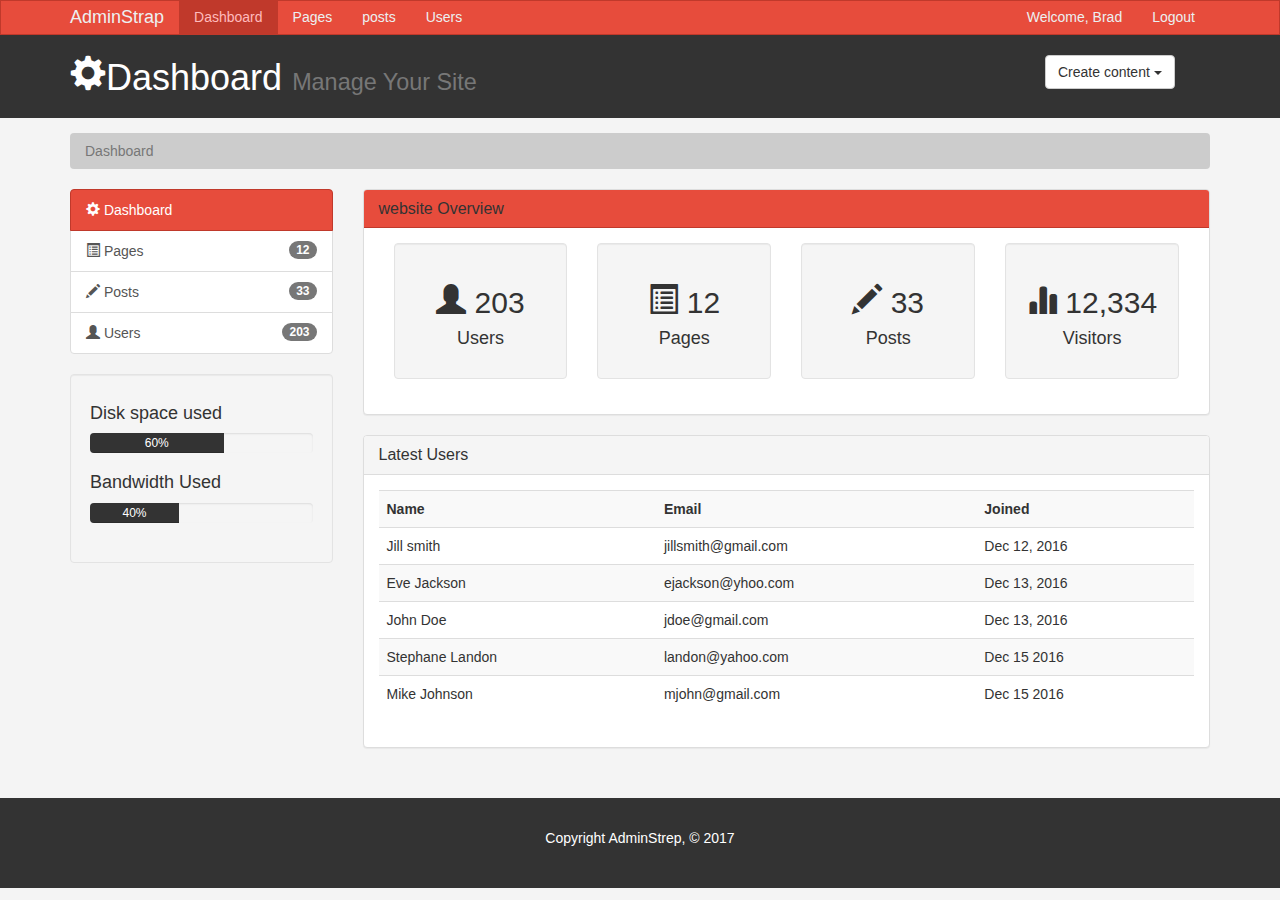
<file: index.html>
<!DOCTYPE html>
<html lang="en">
  <head>
    <meta charset="utf-8">
    <meta http-equiv="X-UA-Compatible" content="IE=edge">
    <meta name="viewport" content="width=device-width, initial-scale=1">
    
    
    <title>Admin Area | Dashboard</title>

    <!-- Bootstrap core CSS -->
    <link href="css/bootstrap.min.css" rel="stylesheet">
    <link href="css/style.css" rel="stylesheet">
    <script src="http://cdn.ckeditor.com/4.6.1/standard/ckeditor.js"></script>


    
  </head>
<body>

    <nav class="navbar navbar-default">
      <div class="container">
        <div class="navbar-header">
          <button type="button" class="navbar-toggle collapsed" data-toggle="collapse" data-target="#navbar"
            aria-expanded="false" aria-controls="navbar">
            <span class="sr-only">Toggle navigation</span>
            <span class="icon-bar"></span>
            <span class="icon-bar"></span>
            <span class="icon-bar"></span>
          </button>
          <a class="navbar-brand" href="#">AdminStrap</a>
        </div>
        <div id="navbar" class="collapse navbar-collapse">
          <ul class="nav navbar-nav">
            <li class="active"><a href="index.html">Dashboard</a></li>
            <li><a href="pages.html">Pages</a></li>
            <li><a href="posts.html">posts</a></li>
            <li><a href="users.html">Users</a></li>
          </ul>

         <ul class="nav navbar-nav navbar-right">
            <li><a href="#">Welcome, Brad</a></li>
            <li><a href="login.html">Logout</a></li>

            
          </ul>

        </div><!--/.nav-collapse -->
      </div>
    </nav>
    <header id="header">
      <div class="container">
        <div class="row">
          <div class="col-md-10">

            <h1><span class="glyphicon glyphicon-cog" aria-hidden="true"></span>Dashboard <small>Manage Your Site</small></h1>
          </div>
          <div class="col-md-2">
            <div class="dropdown create">
              <button class="btn btn-default dropdown-toggle" type="button" id="dropdownMenu1" data-toggle="dropdown" aria-haspopup="true" aria-expanded="true">
    Create content
    <span class="caret"></span>
  </button>
  <ul class="dropdown-menu" aria-labelledby="dropdownMenu1">
    <li><a type="button" data-toggle="modal" data -target="#addPage">Add Page</a></li>
    <li><a href="#">Add Post</a></li>
    <li><a href="#">Add User</a></li>
  </ul>
            </div>
  
          </div>
        </div>
      </div>
      
    </header>

    <section id="breadcrumb">
      <div class="container">
        <ol class="breadcrumb">
          <li class="active">Dashboard</li>
        </ol>
      </div>
       </section>

       <section id="main">
        <div class="container">
          <div class="row">
            <div class="col-md-3">
              <div class="list-group">
  <a href="index.html" class="list-group-item active main-color-bg">
    <span class="glyphicon glyphicon-cog" aria-hidden="true"></span> Dashboard
  
  </a>
<a href="Pages.html" class="list-group-item"><span class="glyphicon glyphicon-list-alt" aria-hidden="true"></span> Pages <span class="badge">12</span></a>
  <a href="posts.html" class="list-group-item"><span class="glyphicon glyphicon-pencil" aria-hidden="true"></span> Posts<span class="badge">33</span></a>
  <a href="users.html" class="list-group-item"><span class="glyphicon glyphicon-user" aria-hidden="true"></span> Users<span class="badge">203</span></a>
  
</div>

<div class="well">
  <h4>Disk space used</h4>
  <div class="progress">
  <div class="progress-bar" role="progressbar" aria-valuenow="60" aria-valuemin="0" aria-valuemax="100" style="width: 60%;">
    60%
       </div>
       </div>
       <h4>Bandwidth Used</h4>
       <div class="progress">
  <div class="progress-bar" role="progressbar" aria-valuenow="60" aria-valuemin="0" aria-valuemax="100" style="width: 40%;">
    40%
       </div>
       </div>

         </div>

          </div>
          <div class="col-md-9">
            <!--website Overview-->
            <div class="panel panel-default">
  <div class="panel-heading main-color-bg">
    <h3 class="panel-title">website Overview</h3>
  </div>
  <div class="panel-body">
    <div class="col-md-3">

      <div class="well dash-box">
        <h2><span class="glyphicon glyphicon-user" aria-hidden="true"></span> 203</h2>
        <h4>Users</h4>
    </div>
  </div>
    <div class="col-md-3">

      <div class="well dash-box">
        <h2><span class="glyphicon glyphicon-list-alt" aria-hidden="true"></span> 12</h2>
        <h4>Pages</h4>
    </div>
  </div>
    <div class="col-md-3">

      <div class="well dash-box">
        <h2><span class="glyphicon glyphicon-pencil" aria-hidden="true"></span> 33</h2>
        <h4>Posts</h4>
    </div>
  </div>
  <div class="col-md-3">

      <div class="well dash-box">
        <h2><span class="glyphicon glyphicon-stats" aria-hidden="true"></span> 12,334</h2>
        <h4>Visitors</h4>
    </div>
  </div>
</div>

          </div>

          <!--Latest users -->
          <div class="panel panel-default">
  <div class="panel-heading">
    <h3 class="panel-title">Latest Users</h3>
  </div>
  <div class="panel-body">
    
      <table class="table table-striped table-hover">
        <tr>
          <th>Name</th>
          <th>Email</th>
          <th>Joined</th>
        </tr>
        <tr>
          <td>Jill smith</td>
          <td>jillsmith@gmail.com</td>
          <td>Dec 12, 2016</td>
        </tr>
        <tr>
          <td>Eve Jackson</td>
         <td>ejackson@yhoo.com</td>
         <td>Dec 13, 2016</td>
       </tr>
       
      <tr>
        <td>John Doe</td>
        <td>jdoe@gmail.com</td>
        <td>Dec 13, 2016</td>
      </tr>
      <tr>
        <td>Stephane Landon</td>
        <td>landon@yahoo.com</td>
        <td>Dec 15 2016</td>
      </tr>
      <tr>
        <td>Mike Johnson</td>
        <td>mjohn@gmail.com</td>
        <td>Dec 15 2016</td>
      </tr>

     </table>
         </div>
       </div>
         </div>
        </div>
        </div>
      </section>
      <footer id="footer">
  <p>Copyright AdminStrep, &copy; 2017</p>
  

</footer>

      <!--Modals -->

      <!--Add Page -->
      <div class="modal fade" id="addPage" tabindex="-1" role="dialog" aria-labelledby="myModalLabel">
  <div class="modal-dialog" role="document">
    <div class="modal-content">
      <form>
      <div class="modal-header">
        <button type="button" class="close" data-dismiss="modal" aria-label="Close"><span aria-hidden="true">&times;</span></button>
        <h4 class="modal-title" id="myModalLabel">Add page</h4>
      </div>
      <div class="modal-body">
        <div class="form-group">
          <label>Page Title</label>
          <input type="text" class="form-control" placeholder="Page-title">
        </div>
        <div class="form-group">
          <label>Page Body</label>
          <textarea name="editorl" class="form-control" placeholder= "Page-Body"></textarea>
        </div>
        <div class="checkbox">
          <label>
            <input type="checkbox"> Published
          </label>
          </div>
          
      <div class="form-group">
        <label>Meta Tags</label>
        <input type="text" class="form-control" placeholder="Add Some Tags...">
      </div>

      <div class="form-group">
        <label>Meta Description</label>
        <input type="text" class="form-control" placeholder="Add Meta Description...">
      </div>
         <div class="modal-footer">
        <button type="button" class="btn btn-default" data-dismiss="modal">Close</button>
        <button type="submit" class="btn btn-primary">Save changes</button>
      </div>
    </form>
    </div>
  </div>
</div>



<script>
       CKEDITOR.reolace( 'editorl');
</script>


    
    <!-- Bootstrap core JavaScript
    ================================================== -->
    <!-- Placed at the end of the document so the pages load faster -->
    <script src="https://ajax.googleapis.com/ajax/libs/jquery/1.12.4/jquery.min.js"></script>
    
    <script src="js/bootstrap.min.js"></script>
    
  </body>
</html>
</file>
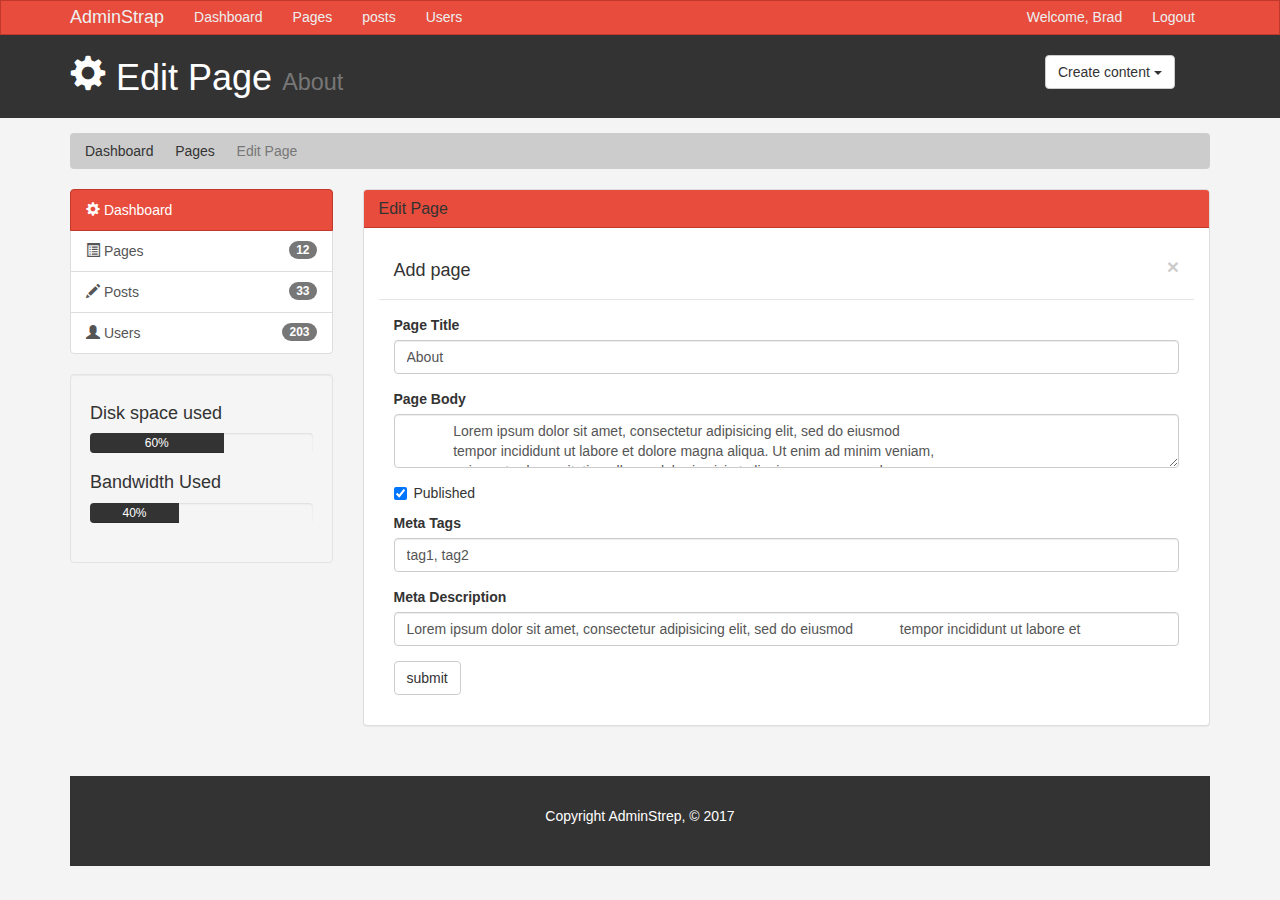
<file: edit.html>
<!DOCTYPE html>
<html lang="en">
  <head>
    <meta charset="utf-8">
    <meta http-equiv="X-UA-Compatible" content="IE=edge">
    <meta name="viewport" content="width=device-width, initial-scale=1">
    
    
    <title>Admin Area | Edit Page</title>

    <!-- Bootstrap core CSS -->
    <link href="css/bootstrap.min.css" rel="stylesheet">
    <link href="css/style.css" rel="stylesheet">
    <script src="http://cdn.ckeditor.com/4.6.1/standard/ckeditor.js"></script>


    
  </head>
<body>

    <nav class="navbar navbar-default">
      <div class="container">
        <div class="navbar-header">
          <button type="button" class="navbar-toggle collapsed" data-toggle="collapse" data-target="#navbar"
            aria-expanded="false" aria-controls="navbar">
            <span class="sr-only">Toggle navigation</span>
            <span class="icon-bar"></span>
            <span class="icon-bar"></span>
            <span class="icon-bar"></span>
          </button>
          <a class="navbar-brand" href="#">AdminStrap</a>
        </div>
        <div id="navbar" class="collapse navbar-collapse">
          <ul class="nav navbar-nav">
            <li><a href="index.html">Dashboard</a></li>
            <li><a href="pages.html">Pages</a></li>
            <li><a href="posts.html">posts</a></li>
            <li><a href="users.html">Users</a></li>
          </ul>

         <ul class="nav navbar-nav navbar-right">
            <li><a href="#">Welcome, Brad</a></li>
            <li><a href="login.html">Logout</a></li>

            
          </ul>

        </div><!--/.nav-collapse -->
      </div>
    </nav>
    <header id="header">
      <div class="container">
        <div class="row">
          <div class="col-md-10">

            <h1><span class="glyphicon glyphicon-cog" aria-hidden="true"></span> Edit Page <small>About</small></h1>
          </div>
          <div class="col-md-2">
            <div class="dropdown create">
              <button class="btn btn-default dropdown-toggle" type="button" id="dropdownMenu1" data-toggle="dropdown" aria-haspopup="true" aria-expanded="true">
    Create content
    <span class="caret"></span>
  </button>
  <ul class="dropdown-menu" aria-labelledby="dropdownMenu1">
    <li><a type="button" data-toggle="modal" data -target="#addPage">Add Page</a></li>
    <li><a href="#">Add Post</a></li>
    <li><a href="#">Add User</a></li>
  </ul>
            </div>
  
          </div>
        </div>
      </div>
      
    </header>

    <section id="breadcrumb">
      <div class="container">
        <ol class="breadcrumb">
          <li><a href="index.html">Dashboard</a></li>
          <li><a href="pages.html">Pages</a></li>
          <li class="active">Edit Page</li>
        </ol>
      </div>
       </section>

       <section id="main">
        <div class="container">
          <div class="row">
            <div class="col-md-3">
              <div class="list-group">
  <a href="index.html" class="list-group-item active main-color-bg">
    <span class="glyphicon glyphicon-cog" aria-hidden="true"></span> Dashboard
  
  </a>
<a href="Pages.html" class="list-group-item"><span class="glyphicon glyphicon-list-alt" aria-hidden="true"></span> Pages <span class="badge">12</span></a>
  <a href="posts.html" class="list-group-item"><span class="glyphicon glyphicon-pencil" aria-hidden="true"></span> Posts<span class="badge">33</span></a>
  <a href="users.html" class="list-group-item"><span class="glyphicon glyphicon-user" aria-hidden="true"></span> Users<span class="badge">203</span></a>
  
</div>

<div class="well">
  <h4>Disk space used</h4>
  <div class="progress">
  <div class="progress-bar" role="progressbar" aria-valuenow="60" aria-valuemin="0" aria-valuemax="100" style="width: 60%;">
    60%
       </div>
       </div>
       <h4>Bandwidth Used</h4>
       <div class="progress">
  <div class="progress-bar" role="progressbar" aria-valuenow="60" aria-valuemin="0" aria-valuemax="100" style="width: 40%;">
    40%
       </div>
       </div>

         </div>

          </div>
          <div class="col-md-9">
            <!--website Overview-->
            <div class="panel panel-default">
  <div class="panel-heading main-color-bg">
    <h3 class="panel-title"> Edit Page</h3>
  </div>
  <div class="panel-body">
    <form>
      <div class="modal-header">
        <button type="button" class="close" data-dismiss="modal" aria-label="Close"><span aria-hidden="true">&times;</span></button>
        <h4 class="modal-title" id="myModalLabel">Add page</h4>
      </div>
      <div class="modal-body">
        <div class="form-group">
          <label>Page Title</label>
          <input type="text" class="form-control" placeholder="Page-title" value="About">
        </div>
        <div class="form-group">
          <label>Page Body</label>
          <textarea name="editorl" class="form-control" placeholder= "Page-Body">
            Lorem ipsum dolor sit amet, consectetur adipisicing elit, sed do eiusmod
            tempor incididunt ut labore et dolore magna aliqua. Ut enim ad minim veniam,
            quis nostrud exercitation ullamco laboris nisi ut aliquip ex ea commodo
            consequat. Duis aute irure dolor in reprehenderit in voluptate velit esse
            cillum dolore eu fugiat nulla pariatur. Excepteur sint occaecat cupidatat non
            proident, sunt in culpa qui officia deserunt mollit anim id est laborum.
          </textarea>
        </div>
        <div class="checkbox">
          <label>
            <input type="checkbox" checked> Published
          </label>
          </div>
          
      <div class="form-group">
        <label>Meta Tags</label>
        <input type="text" class="form-control" placeholder="Add Some Tags..." value= "tag1, tag2" >
      </div>

      <div class="form-group">
        <label>Meta Description</label>
        <input type="text" class="form-control" placeholder="Add Meta Description..." value="Lorem ipsum dolor sit amet, consectetur adipisicing elit, sed do eiusmod
            tempor incididunt ut labore et ">
      </div>
      <input type="submit" class="btn btn-default" value="submit">
       </form>
    </div>
     </div>
</div>
</div>
</div>
  

      <footer id="footer">
  <p>Copyright AdminStrep, &copy; 2017</p>
  

</footer>

      <!--Modals -->

      <!--Add Page -->
      <div class="modal fade" id="addPage" tabindex="-1" role="dialog" aria-labelledby="myModalLabel">
  <div class="modal-dialog" role="document">
    <div class="modal-content">
      <form>
      <div class="modal-header">
        <button type="button" class="close" data-dismiss="modal" aria-label="Close"><span aria-hidden="true">&times;</span></button>
        <h4 class="modal-title" id="myModalLabel">Add page</h4>
      </div>
      <div class="modal-body">
        <div class="form-group">
          <label>Page Title</label>
          <input type="text" class="form-control" placeholder="Page-title">
        </div>
        <div class="form-group">
          <label>Page Body</label>
          <textarea name="editorl" class="form-control" placeholder= "Page-Body"></textarea>
        </div>
        <div class="checkbox">
          <label>
            <input type="checkbox"> Published
          </label>
          </div>
          
      <div class="form-group">
        <label>Meta Tags</label>
        <input type="text" class="form-control" placeholder="Add Some Tags...">
      </div>

      <div class="form-group">
        <label>Meta Description</label>
        <input type="text" class="form-control" placeholder="Add Meta Description...">
      </div>
      </div>
         <div class="modal-footer">
        <button type="button" class="btn btn-default" data-dismiss="modal">Close</button>
        <button type="submit" class="btn btn-primary">Save changes</button>
      </div>
    </form>
    </div>
  </div>
</div>



<script>
       CKEDITOR.reolace( 'editorl');
</script>


    
    <!-- Bootstrap core JavaScript
    ================================================== -->
    <!-- Placed at the end of the document so the pages load faster -->
    <script src="https://ajax.googleapis.com/ajax/libs/jquery/1.12.4/jquery.min.js"></script>
    
    <script src="js/bootstrap.min.js"></script>
    
  </body>
</html>
</file>
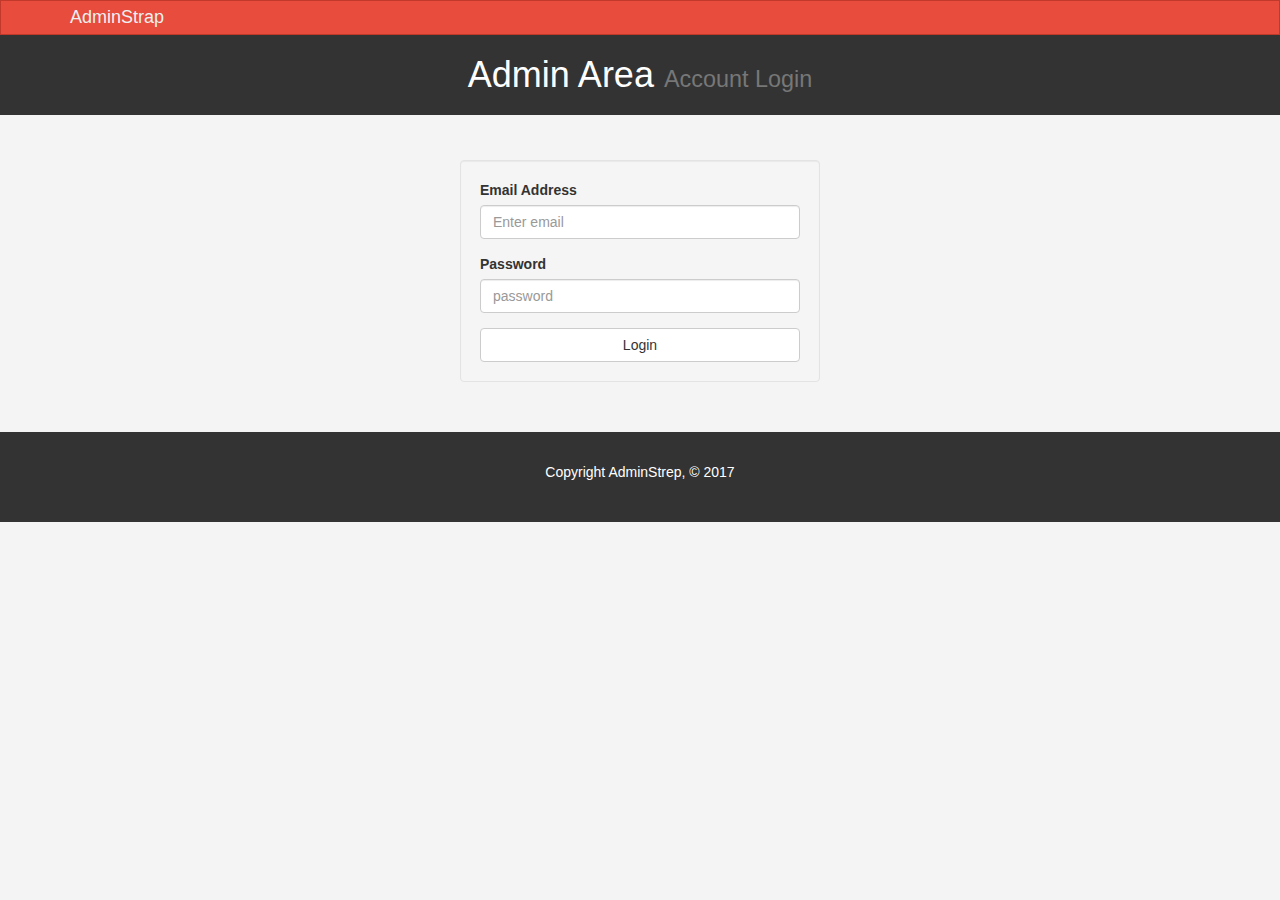
<file: login.html>
<!DOCTYPE html>
<html lang="en">
  <head>
    <meta charset="utf-8">
    <meta http-equiv="X-UA-Compatible" content="IE=edge">
    <meta name="viewport" content="width=device-width, initial-scale=1">
    
    
    <title>Admin Area | Account Login </title>

    <!-- Bootstrap core CSS -->
    <link href="css/bootstrap.min.css" rel="stylesheet">
    <link href="css/style.css" rel="stylesheet">
    <script src="http://cdn.ckeditor.com/4.6.1/standard/ckeditor.js"></script>


    
  </head>
<body>

    <nav class="navbar navbar-default">
      <div class="container">
        <div class="navbar-header">
          <button type="button" class="navbar-toggle collapsed" data-toggle="collapse" data-target="#navbar"
            aria-expanded="false" aria-controls="navbar">
            <span class="sr-only">Toggle navigation</span>
            <span class="icon-bar"></span>
            <span class="icon-bar"></span>
            <span class="icon-bar"></span>
          </button>
          <a class="navbar-brand" href="#">AdminStrap</a>
        </div>
        <div id="navbar" class="collapse navbar-collapse">
          

        </div><!--/.nav-collapse -->
      </div>
    </nav>
    <header id="header">
      <div class="container">
        <div class="row">
          <div class="col-md-12">

            <h1 class="text-center">Admin Area <small>Account Login</small></h1>
          
          </div>
        </div>
      </div>
      
    </header>

    <section id="breadcrumb">
    
       <section id="main">
        <div class="container">
          <div class="row">
            
          <div class="col-md-4 col-md-offset-4">
            <form id="login" action="index.html" class="well">
              <div class="form-group">
                <label>Email Address</label>
                <input type="text" class="form-control" placeholder="Enter email">
                </div>
                <div class="form-group">
                <label>Password</label>
                <input type="text" class="form-control" placeholder="password">
              </div>

                <button type="submit" class="btn btn-default btn-block">Login</button>
              </form>
            
       </div>
     </div>
   </div>
     </section>
  

      <footer id="footer">
  <p>Copyright AdminStrep, &copy; 2017</p>
  

</footer>

      

<script>
       CKEDITOR.reolace( 'editorl');
</script>


    
    <!-- Bootstrap core JavaScript
    ================================================== -->
    <!-- Placed at the end of the document so the pages load faster -->
    <script src="https://ajax.googleapis.com/ajax/libs/jquery/1.12.4/jquery.min.js"></script>
    
    <script src="js/bootstrap.min.js"></script>
    
  </body>
</html>
</file>
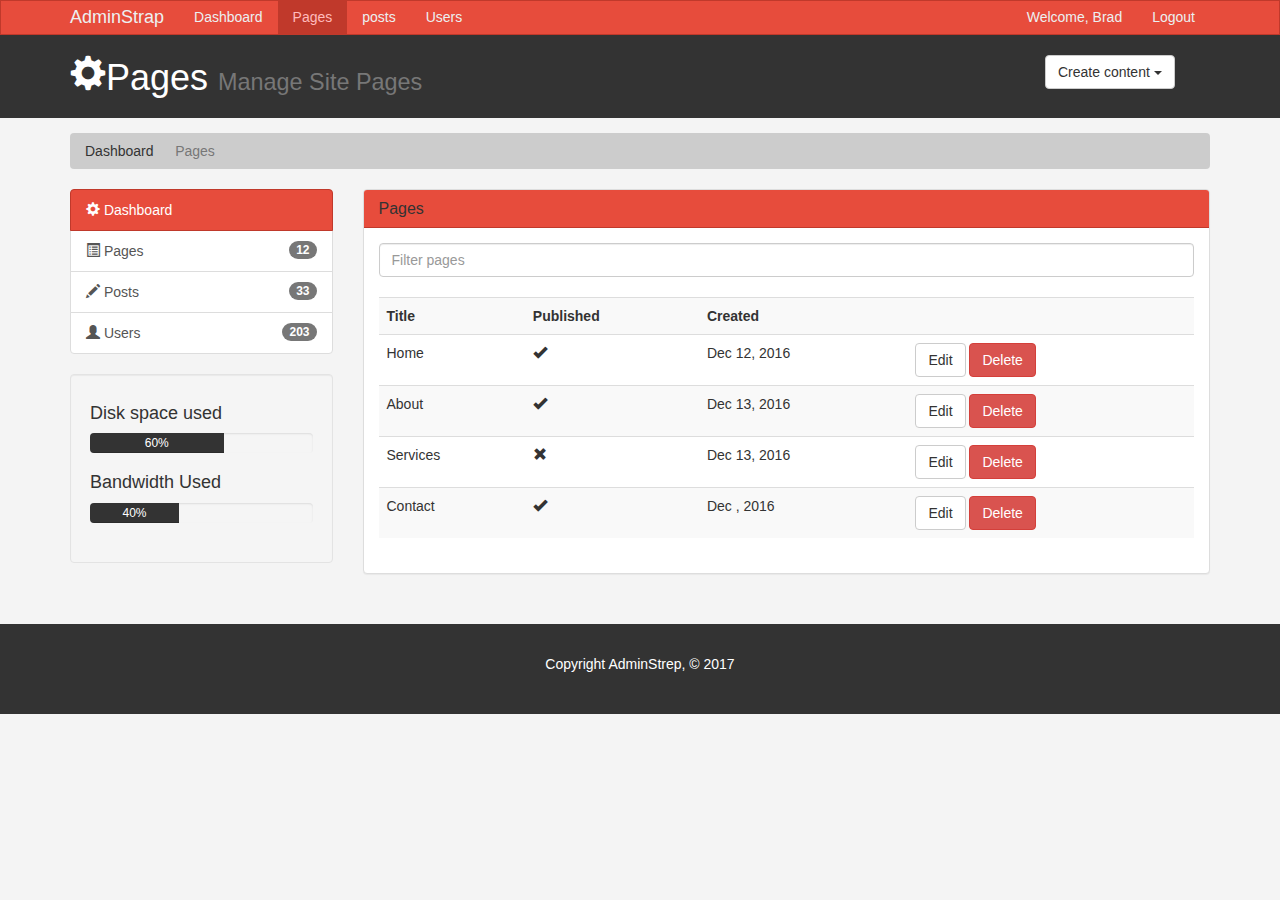
<file: pages.html>
<!DOCTYPE html>
<html lang="en">
  <head>
    <meta charset="utf-8">
    <meta http-equiv="X-UA-Compatible" content="IE=edge">
    <meta name="viewport" content="width=device-width, initial-scale=1">
    
    
    <title>Admin Area | Pages</title>

    <!-- Bootstrap core CSS -->
    <link href="css/bootstrap.min.css" rel="stylesheet">
    <link href="css/style.css" rel="stylesheet">
    <script src="http://cdn.ckeditor.com/4.6.1/standard/ckeditor.js"></script>


    
  </head>
<body>

    <nav class="navbar navbar-default">
      <div class="container">
        <div class="navbar-header">
          <button type="button" class="navbar-toggle collapsed" data-toggle="collapse" data-target="#navbar"
            aria-expanded="false" aria-controls="navbar">
            <span class="sr-only">Toggle navigation</span>
            <span class="icon-bar"></span>
            <span class="icon-bar"></span>
            <span class="icon-bar"></span>
          </button>
          <a class="navbar-brand" href="#">AdminStrap</a>
        </div>
        <div id="navbar" class="collapse navbar-collapse">
          <ul class="nav navbar-nav">
            <li><a href="index.html">Dashboard</a></li>
            <li class="active"><a href="pages.html">Pages</a></li>
            <li><a href="posts.html">posts</a></li>
            <li><a href="users.html">Users</a></li>
          </ul>

         <ul class="nav navbar-nav navbar-right">
            <li><a href="#">Welcome, Brad</a></li>
            <li><a href="login.html">Logout</a></li>

            
          </ul>

        </div><!--/.nav-collapse -->
      </div>
    </nav>
    <header id="header">
      <div class="container">
        <div class="row">
          <div class="col-md-10">

            <h1><span class="glyphicon glyphicon-cog" aria-hidden="true"></span>Pages <small>Manage Site Pages</small></h1>
          </div>
          <div class="col-md-2">
            <div class="dropdown create">
              <button class="btn btn-default dropdown-toggle" type="button" id="dropdownMenu1" data-toggle="dropdown" aria-haspopup="true" aria-expanded="true">
    Create content
    <span class="caret"></span>
  </button>
  <ul class="dropdown-menu" aria-labelledby="dropdownMenu1">
    <li><a type="button" data-toggle="modal" data -target="#addPage">Add Page</a></li>
    <li><a href="#">Add Post</a></li>
    <li><a href="#">Add User</a></li>
  </ul>
            </div>
  
          </div>
        </div>
      </div>
      
    </header>

    <section id="breadcrumb">
      <div class="container">
        <ol class="breadcrumb">
          <li><a href="index.html">Dashboard</a></li>
          <li class="active">Pages</li>
        </ol>
      </div>
       </section>

       <section id="main">
        <div class="container">
          <div class="row">
            <div class="col-md-3">
              <div class="list-group">
  <a href="index.html" class="list-group-item active main-color-bg">
    <span class="glyphicon glyphicon-cog" aria-hidden="true"></span> Dashboard
  
  </a>
<a href="Pages.html" class="list-group-item"><span class="glyphicon glyphicon-list-alt" aria-hidden="true"></span> Pages <span class="badge">12</span></a>
  <a href="posts.html" class="list-group-item"><span class="glyphicon glyphicon-pencil" aria-hidden="true"></span> Posts<span class="badge">33</span></a>
  <a href="users.html" class="list-group-item"><span class="glyphicon glyphicon-user" aria-hidden="true"></span> Users<span class="badge">203</span></a>
  
</div>

<div class="well">
  <h4>Disk space used</h4>
  <div class="progress">
  <div class="progress-bar" role="progressbar" aria-valuenow="60" aria-valuemin="0" aria-valuemax="100" style="width: 60%;">
    60%
       </div>
       </div>
       <h4>Bandwidth Used</h4>
       <div class="progress">
  <div class="progress-bar" role="progressbar" aria-valuenow="60" aria-valuemin="0" aria-valuemax="100" style="width: 40%;">
    40%
       </div>
       </div>

         </div>

          </div>
          <div class="col-md-9">
            <!--website Overview-->
            <div class="panel panel-default">
  <div class="panel-heading main-color-bg">
    <h3 class="panel-title">Pages</h3>
  </div>
  <div class="panel-body">
    <div class="row">
      <div class="col-md-12">
      <input class="form-control" type="text" placeholder="Filter pages">
     </div>

    </div>
    <br>
    <table class="table table-striped table-hover">
        <tr>
          <th>Title</th>
          <th>Published</th>
          <th>Created</th>
          <th></th>
        </tr>
        <tr>
          <td>Home</td>
          <td><span class=" glyphicon glyphicon-ok" aria-hidden="true"></span></td>
          <td>Dec 12, 2016</td>
          <td><a class="btn btn-default" href="edit.html">Edit</a> <a class="btn btn-danger" href="#">Delete</a></td>
        </tr>
        <tr>
          <td>About</td>
         <td><span class="glyphicon glyphicon-ok" aria-hidden="true"></span></td>
         <td>Dec 13, 2016</td>
         <td><a class="btn btn-default" href="edit.html">Edit</a> <a class="btn btn-danger" href="#">Delete</a></td>
       </tr>
       
      <tr>
        <td>Services</td>
        <td><span class="glyphicon glyphicon-remove" aria-hidden="true"></span></td>
        <td>Dec 13, 2016</td>
        <td><a class="btn btn-default" href="edit.html">Edit</a> <a class="btn btn-danger" href="#">Delete</a></td>
        
      </tr>
      <tr>
        <td>Contact</td>
        <td><span class="glyphicon glyphicon-ok aria-hidden="true></span></td>

        <td>Dec , 2016</td>
        <td><a class="btn btn-default" href="edit.html">Edit</a> <a class="btn btn-danger" href="#">Delete</a></td>

      </tr>
      
      
     </table>


</div>
</div>
</div>
</div>
</div>
  

      <footer id="footer">
  <p>Copyright AdminStrep, &copy; 2017</p>
  

</footer>

      <!--Modals -->

      <!--Add Page -->
      <div class="modal fade" id="addPage" tabindex="-1" role="dialog" aria-labelledby="myModalLabel">
  <div class="modal-dialog" role="document">
    <div class="modal-content">
      <form>
      <div class="modal-header">
        <button type="button" class="close" data-dismiss="modal" aria-label="Close"><span aria-hidden="true">&times;</span></button>
        <h4 class="modal-title" id="myModalLabel">Add page</h4>
      </div>
      <div class="modal-body">
        <div class="form-group">
          <label>Page Title</label>
          <input type="text" class="form-control" placeholder="Page-title">
        </div>
        <div class="form-group">
          <label>Page Body</label>
          <textarea name="editorl" class="form-control" placeholder= "Page-Body"></textarea>
        </div>
        <div class="checkbox">
          <label>
            <input type="checkbox"> Published
          </label>
          </div>
          
      <div class="form-group">
        <label>Meta Tags</label>
        <input type="text" class="form-control" placeholder="Add Some Tags...">
      </div>

      <div class="form-group">
        <label>Meta Description</label>
        <input type="text" class="form-control" placeholder="Add Meta Description...">
      </div>
         <div class="modal-footer">
        <button type="button" class="btn btn-default" data-dismiss="modal">Close</button>
        <button type="submit" class="btn btn-primary">Save changes</button>
      </div>
    </form>
    </div>
  </div>
</div>



<script>
       CKEDITOR.reolace( 'editorl');
</script>


    
    <!-- Bootstrap core JavaScript
    ================================================== -->
    <!-- Placed at the end of the document so the pages load faster -->
    <script src="https://ajax.googleapis.com/ajax/libs/jquery/1.12.4/jquery.min.js"></script>
    
    <script src="js/bootstrap.min.js"></script>
    
  </body>
</html>
</file>
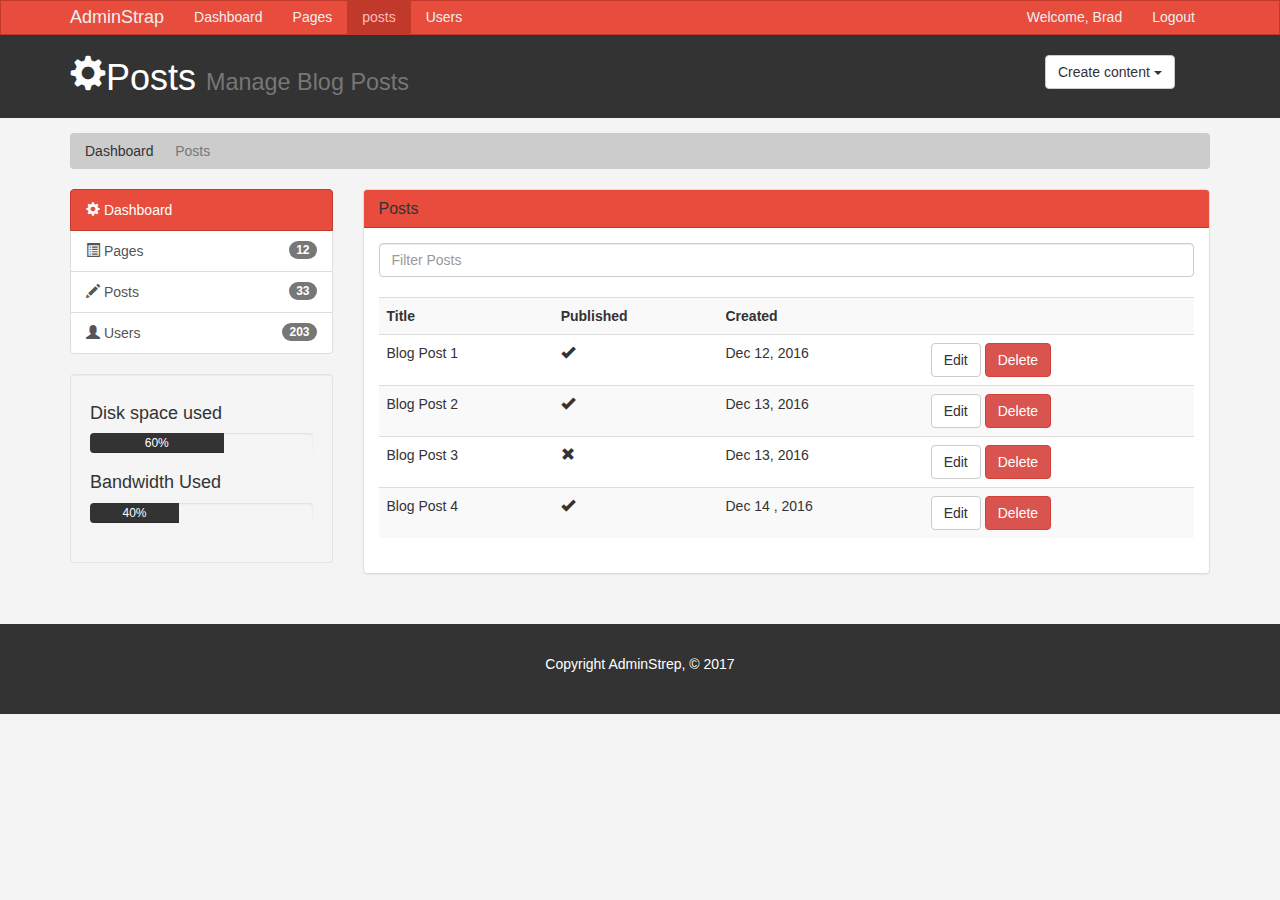
<file: posts.html>
<!DOCTYPE html>
<html lang="en">
  <head>
    <meta charset="utf-8">
    <meta http-equiv="X-UA-Compatible" content="IE=edge">
    <meta name="viewport" content="width=device-width, initial-scale=1">
    
    
    <title>Admin Area | Posts</title>

    <!-- Bootstrap core CSS -->
    <link href="css/bootstrap.min.css" rel="stylesheet">
    <link href="css/style.css" rel="stylesheet">
    <script src="http://cdn.ckeditor.com/4.6.1/standard/ckeditor.js"></script>


    
  </head>
<body>

    <nav class="navbar navbar-default">
      <div class="container">
        <div class="navbar-header">
          <button type="button" class="navbar-toggle collapsed" data-toggle="collapse" data-target="#navbar"
            aria-expanded="false" aria-controls="navbar">
            <span class="sr-only">Toggle navigation</span>
            <span class="icon-bar"></span>
            <span class="icon-bar"></span>
            <span class="icon-bar"></span>
          </button>
          <a class="navbar-brand" href="#">AdminStrap</a>
        </div>
        <div id="navbar" class="collapse navbar-collapse">
          <ul class="nav navbar-nav">
            <li><a href="index.html">Dashboard</a></li>
            <li><a href="pages.html">Pages</a></li>
            <li class="active"><a href="posts.html">posts</a></li>
            <li><a href="users.html">Users</a></li>
          </ul>

         <ul class="nav navbar-nav navbar-right">
            <li><a href="#">Welcome, Brad</a></li>
            <li><a href="login.html">Logout</a></li>

            
          </ul>

        </div><!--/.nav-collapse -->
      </div>
    </nav>
    <header id="header">
      <div class="container">
        <div class="row">
          <div class="col-md-10">

            <h1><span class="glyphicon glyphicon-cog" aria-hidden="true"></span>Posts <small>Manage Blog Posts</small></h1>
          </div>
          <div class="col-md-2">
            <div class="dropdown create">
              <button class="btn btn-default dropdown-toggle" type="button" id="dropdownMenu1" data-toggle="dropdown" aria-haspopup="true" aria-expanded="true">
    Create content
    <span class="caret"></span>
  </button>
  <ul class="dropdown-menu" aria-labelledby="dropdownMenu1">
    <li><a type="button" data-toggle="modal" data -target="#addPage">Add Page</a></li>
    <li><a href="#">Add Post</a></li>
    <li><a href="#">Add User</a></li>
  </ul>
            </div>
  
          </div>
        </div>
      </div>
      
    </header>

    <section id="breadcrumb">
      <div class="container">
        <ol class="breadcrumb">
          <li><a href="index.html">Dashboard</a></li>
          <li class="active">Posts</li>
        </ol>
      </div>
       </section>

       <section id="main">
        <div class="container">
          <div class="row">
            <div class="col-md-3">
              <div class="list-group">
  <a href="index.html" class="list-group-item active main-color-bg">
    <span class="glyphicon glyphicon-cog" aria-hidden="true"></span> Dashboard
  
  </a>
<a href="Pages.html" class="list-group-item"><span class="glyphicon glyphicon-list-alt" aria-hidden="true"></span> Pages <span class="badge">12</span></a>
  <a href="posts.html" class="list-group-item"><span class="glyphicon glyphicon-pencil" aria-hidden="true"></span> Posts<span class="badge">33</span></a>
  <a href="users.html" class="list-group-item"><span class="glyphicon glyphicon-user" aria-hidden="true"></span> Users<span class="badge">203</span></a>
  
</div>

<div class="well">
  <h4>Disk space used</h4>
  <div class="progress">
  <div class="progress-bar" role="progressbar" aria-valuenow="60" aria-valuemin="0" aria-valuemax="100" style="width: 60%;">
    60%
       </div>
       </div>
       <h4>Bandwidth Used</h4>
       <div class="progress">
  <div class="progress-bar" role="progressbar" aria-valuenow="60" aria-valuemin="0" aria-valuemax="100" style="width: 40%;">
    40%
       </div>
       </div>

         </div>

          </div>
          <div class="col-md-9">
            <!--website Overview-->
            <div class="panel panel-default">
  <div class="panel-heading main-color-bg">
    <h3 class="panel-title">Posts</h3>
  </div>
  <div class="panel-body">
    <div class="row">
      <div class="col-md-12">
      <input class="form-control" type="text" placeholder="Filter Posts">
     </div>

    </div>
    <br>
    <table class="table table-striped table-hover">
        <tr>
          <th>Title</th>
          <th>Published</th>
          <th>Created</th>
          <th></th>
        </tr>
        <tr>
          <td>Blog Post 1</td>
          <td><span class=" glyphicon glyphicon-ok" aria-hidden="true"></span></td>
          <td>Dec 12, 2016</td>
          <td><a class="btn btn-default" href="edit.html">Edit</a> <a class="btn btn-danger" href="#">Delete</a></td>
        </tr>
        <tr>
          <td>Blog Post 2</td>
         <td><span class="glyphicon glyphicon-ok" aria-hidden="true"></span></td>
         <td>Dec 13, 2016</td>
         <td><a class="btn btn-default" href="edit.html">Edit</a> <a class="btn btn-danger" href="#">Delete</a></td>
       </tr>
       
      <tr>
        <td>Blog Post 3</td>
        <td><span class="glyphicon glyphicon-remove" aria-hidden="true"></span></td>
        <td>Dec 13, 2016</td>
        <td><a class="btn btn-default" href="edit.html">Edit</a> <a class="btn btn-danger" href="#">Delete</a></td>
        
      </tr>
      <tr>
        <td>Blog Post 4</td>
        <td><span class="glyphicon glyphicon-ok" aria-hidden="true"></span></td>

        <td>Dec 14 , 2016</td>
        <td><a class="btn btn-default" href="edit.html">Edit</a> <a class="btn btn-danger" href="#">Delete</a></td>

      </tr>
      
      
     </table>


</div>
</div>
</div>
</div>
</div>
  

      <footer id="footer">
  <p>Copyright AdminStrep, &copy; 2017</p>
  

</footer>

      <!--Modals -->

      <!--Add Page -->
      <div class="modal fade" id="addPage" tabindex="-1" role="dialog" aria-labelledby="myModalLabel">
  <div class="modal-dialog" role="document">
    <div class="modal-content">
      <form>
      <div class="modal-header">
        <button type="button" class="close" data-dismiss="modal" aria-label="Close"><span aria-hidden="true">&times;</span></button>
        <h4 class="modal-title" id="myModalLabel">Add page</h4>
      </div>
      <div class="modal-body">
        <div class="form-group">
          <label>Page Title</label>
          <input type="text" class="form-control" placeholder="Page-title">
        </div>
        <div class="form-group">
          <label>Page Body</label>
          <textarea name="editorl" class="form-control" placeholder= "Page-Body"></textarea>
        </div>
        <div class="checkbox">
          <label>
            <input type="checkbox"> Published
          </label>
          </div>
          
      <div class="form-group">
        <label>Meta Tags</label>
        <input type="text" class="form-control" placeholder="Add Some Tags...">
      </div>

      <div class="form-group">
        <label>Meta Description</label>
        <input type="text" class="form-control" placeholder="Add Meta Description...">
      </div>
         <div class="modal-footer">
        <button type="button" class="btn btn-default" data-dismiss="modal">Close</button>
        <button type="submit" class="btn btn-primary">Save changes</button>
      </div>
    </form>
    </div>
  </div>
</div>



<script>
       CKEDITOR.reolace( 'editorl');
</script>


    
    <!-- Bootstrap core JavaScript
    ================================================== -->
    <!-- Placed at the end of the document so the pages load faster -->
    <script src="https://ajax.googleapis.com/ajax/libs/jquery/1.12.4/jquery.min.js"></script>
    
    <script src="js/bootstrap.min.js"></script>
    
  </body>
</html>
</file>
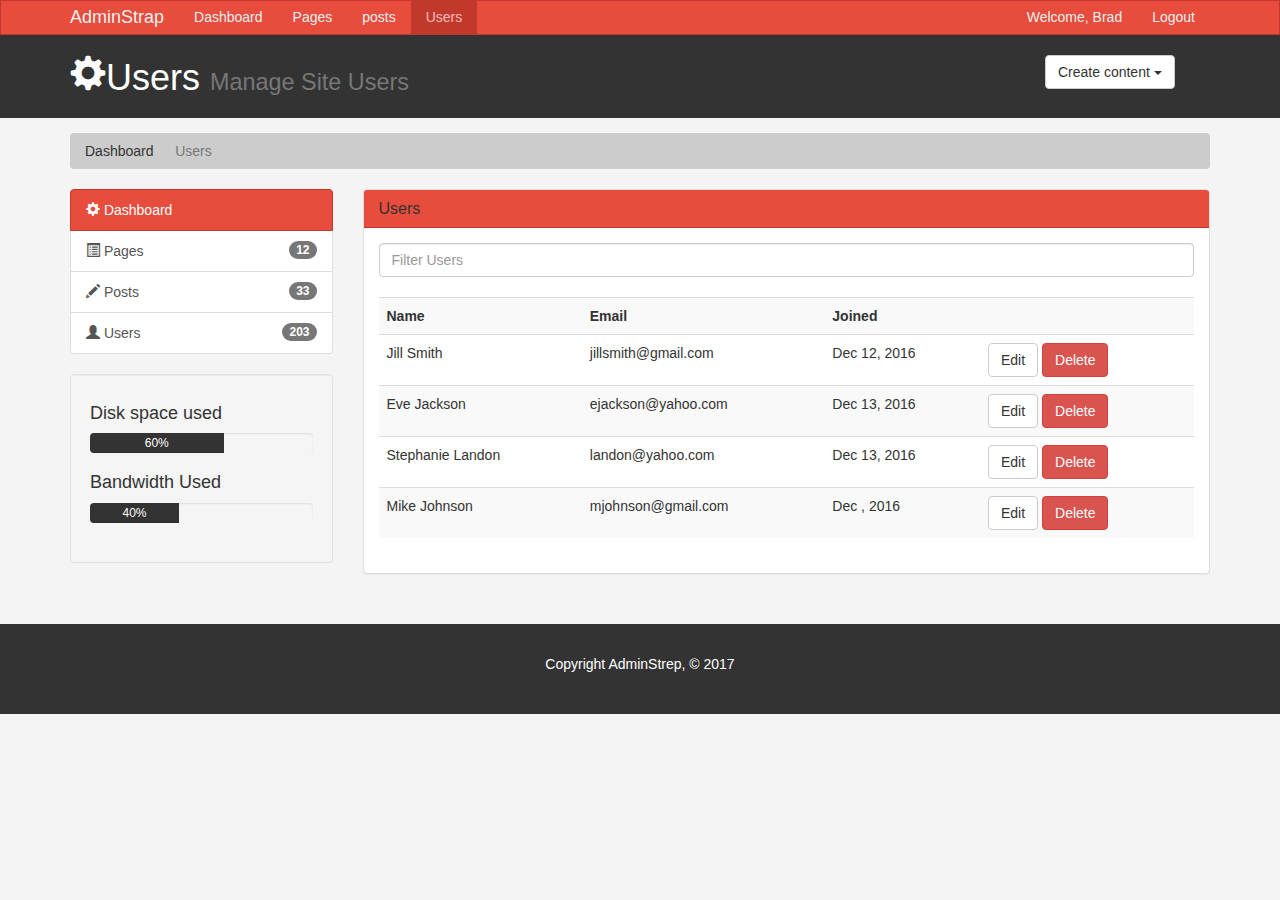
<file: users.html>
<!DOCTYPE html>
<html lang="en">
  <head>
    <meta charset="utf-8">
    <meta http-equiv="X-UA-Compatible" content="IE=edge">
    <meta name="viewport" content="width=device-width, initial-scale=1">
    
    
    <title>Admin Area | Users</title>

    <!-- Bootstrap core CSS -->
    <link href="css/bootstrap.min.css" rel="stylesheet">
    <link href="css/style.css" rel="stylesheet">
    <script src="http://cdn.ckeditor.com/4.6.1/standard/ckeditor.js"></script>


    
  </head>
<body>

    <nav class="navbar navbar-default">
      <div class="container">
        <div class="navbar-header">
          <button type="button" class="navbar-toggle collapsed" data-toggle="collapse" data-target="#navbar"
            aria-expanded="false" aria-controls="navbar">
            <span class="sr-only">Toggle navigation</span>
            <span class="icon-bar"></span>
            <span class="icon-bar"></span>
            <span class="icon-bar"></span>
          </button>
          <a class="navbar-brand" href="#">AdminStrap</a>
        </div>
        <div id="navbar" class="collapse navbar-collapse">
          <ul class="nav navbar-nav">
            <li><a href="index.html">Dashboard</a></li>
            <li><a href="pages.html">Pages</a></li>
            <li><a href="posts.html">posts</a></li>
            <li class="active"><a href="users.html">Users</a></li>
          </ul>

         <ul class="nav navbar-nav navbar-right">
            <li><a href="#">Welcome, Brad</a></li>
            <li><a href="login.html">Logout</a></li>

            
          </ul>

        </div><!--/.nav-collapse -->
      </div>
    </nav>
    <header id="header">
      <div class="container">
        <div class="row">
          <div class="col-md-10">

            <h1><span class="glyphicon glyphicon-cog" aria-hidden="true"></span>Users <small>Manage Site Users</small></h1>
          </div>
          <div class="col-md-2">
            <div class="dropdown create">
              <button class="btn btn-default dropdown-toggle" type="button" id="dropdownMenu1" data-toggle="dropdown" aria-haspopup="true" aria-expanded="true">
    Create content
    <span class="caret"></span>
  </button>
  <ul class="dropdown-menu" aria-labelledby="dropdownMenu1">
    <li><a type="button" data-toggle="modal" data -target="#addPage">Add Page</a></li>
    <li><a href="#">Add Post</a></li>
    <li><a href="#">Add User</a></li>
  </ul>
            </div>
  
          </div>
        </div>
      </div>
      
    </header>

    <section id="breadcrumb">
      <div class="container">
        <ol class="breadcrumb">
          <li><a href="index.html">Dashboard</a></li>
          <li class="active">Users</li>
        </ol>
      </div>
       </section>

       <section id="main">
        <div class="container">
          <div class="row">
            <div class="col-md-3">
              <div class="list-group">
  <a href="index.html" class="list-group-item active main-color-bg">
    <span class="glyphicon glyphicon-cog" aria-hidden="true"></span> Dashboard
  
  </a>
<a href="Pages.html" class="list-group-item"><span class="glyphicon glyphicon-list-alt" aria-hidden="true"></span> Pages <span class="badge">12</span></a>
  <a href="posts.html" class="list-group-item"><span class="glyphicon glyphicon-pencil" aria-hidden="true"></span> Posts<span class="badge">33</span></a>
  <a href="users.html" class="list-group-item"><span class="glyphicon glyphicon-user" aria-hidden="true"></span> Users<span class="badge">203</span></a>
  
</div>

<div class="well">
  <h4>Disk space used</h4>
  <div class="progress">
  <div class="progress-bar" role="progressbar" aria-valuenow="60" aria-valuemin="0" aria-valuemax="100" style="width: 60%;">
    60%
       </div>
       </div>
       <h4>Bandwidth Used</h4>
       <div class="progress">
  <div class="progress-bar" role="progressbar" aria-valuenow="60" aria-valuemin="0" aria-valuemax="100" style="width: 40%;">
    40%
       </div>
       </div>

         </div>

          </div>
          <div class="col-md-9">
            <!--website Overview-->
            <div class="panel panel-default">
  <div class="panel-heading main-color-bg">
    <h3 class="panel-title">Users</h3>
  </div>
  <div class="panel-body">
    <div class="row">
      <div class="col-md-12">
      <input class="form-control" type="text" placeholder="Filter Users">
     </div>

    </div>
    <br>
    <table class="table table-striped table-hover">
        <tr>
          <th>Name</th>
          <th>Email</th>
          <th>Joined</th>
          <th></th>
        </tr>
        <tr>
          <td>Jill Smith</td>
          <td>jillsmith@gmail.com</td>
          <td>Dec 12, 2016</td>
          <td><a class="btn btn-default" href="edit.html">Edit</a> <a class="btn btn-danger" href="#">Delete</a></td>
        </tr>
        <tr>
          <td>Eve Jackson</td>
         <td>ejackson@yahoo.com</td>
         <td>Dec 13, 2016</td>
         <td><a class="btn btn-default" href="edit.html">Edit</a> <a class="btn btn-danger" href="#">Delete</a></td>
       </tr>
       
      <tr>
        <td>Stephanie Landon</td>
        <td>landon@yahoo.com</td>
        <td>Dec 13, 2016</td>
        <td><a class="btn btn-default" href="edit.html">Edit</a> <a class="btn btn-danger" href="#">Delete</a></td>
        
      </tr>
      <tr>
        <td>Mike Johnson</td>
        <td>mjohnson@gmail.com</td>
        <td>Dec , 2016</td>
        <td><a class="btn btn-default" href="edit.html">Edit</a> <a class="btn btn-danger" href="#">Delete</a></td>

      </tr>
      
      
     </table>


</div>
</div>
</div>
</div>
</div>
  

      <footer id="footer">
  <p>Copyright AdminStrep, &copy; 2017</p>
  

</footer>

      <!--Modals -->

      <!--Add Page -->
      <div class="modal fade" id="addPage" tabindex="-1" role="dialog" aria-labelledby="myModalLabel">
  <div class="modal-dialog" role="document">
    <div class="modal-content">
      <form>
      <div class="modal-header">
        <button type="button" class="close" data-dismiss="modal" aria-label="Close"><span aria-hidden="true">&times;</span></button>
        <h4 class="modal-title" id="myModalLabel">Add page</h4>
      </div>
      <div class="modal-body">
        <div class="form-group">
          <label>Page Title</label>
          <input type="text" class="form-control" placeholder="Page-title">
        </div>
        <div class="form-group">
          <label>Page Body</label>
          <textarea name="editorl" class="form-control" placeholder= "Page-Body"></textarea>
        </div>
        <div class="checkbox">
          <label>
            <input type="checkbox"> Published
          </label>
          </div>
          
      <div class="form-group">
        <label>Meta Tags</label>
        <input type="text" class="form-control" placeholder="Add Some Tags...">
      </div>

      <div class="form-group">
        <label>Meta Description</label>
        <input type="text" class="form-control" placeholder="Add Meta Description...">
      </div>
         <div class="modal-footer">
        <button type="button" class="btn btn-default" data-dismiss="modal">Close</button>
        <button type="submit" class="btn btn-primary">Save changes</button>
      </div>
    </form>
    </div>
  </div>
</div>



<script>
       CKEDITOR.reolace( 'editorl');
</script>


    
    <!-- Bootstrap core JavaScript
    ================================================== -->
    <!-- Placed at the end of the document so the pages load faster -->
    <script src="https://ajax.googleapis.com/ajax/libs/jquery/1.12.4/jquery.min.js"></script>
    
    <script src="js/bootstrap.min.js"></script>
    
  </body>
</html>
</file>
<file: css/style.css>
body{
	background: #f4f4f4;

}
/*navbar */


.navbar{
	min-height:  33px !important;
	margin-bottom: 0;
	border-radius: 0;
}

.navbar-nav > li > a, .navbar-brand{
	padding-top: 6px !important;
	padding-bottom: 0 !important;
	height: 33px;
}

.navbar-default {
  background-color: #e74c3c;
  border-color: #c0392b;
}
.navbar-default .navbar-brand {
  color: #ecf0f1;
}
.navbar-default .navbar-brand:hover,
.navbar-default .navbar-brand:focus {
  color: #ffbbbc;
}
.navbar-default .navbar-text {
  color: #ecf0f1;
}
.navbar-default .navbar-nav > li > a {
  color: #ecf0f1;
}
.navbar-default .navbar-nav > li > a:hover,
.navbar-default .navbar-nav > li > a:focus {
  color: #ffbbbc;
}
.navbar-default .navbar-nav > .active > a,
.navbar-default .navbar-nav > .active > a:hover,
.navbar-default .navbar-nav > .active > a:focus {
  color: #ffbbbc;
  background-color: #c0392b;
}
.navbar-default .navbar-nav > .open > a,
.navbar-default .navbar-nav > .open > a:hover,
.navbar-default .navbar-nav > .open > a:focus {
  color: #ffbbbc;
  background-color: #c0392b;
}
.navbar-default .navbar-toggle {
  border-color: #c0392b;
}
.navbar-default .navbar-toggle:hover,
.navbar-default .navbar-toggle:focus {
  background-color: #c0392b;
}
.navbar-default .navbar-toggle .icon-bar {
  background-color: #ecf0f1;
}
.navbar-default .navbar-collapse,
.navbar-default .navbar-form {
  border-color: #ecf0f1;
}
.navbar-default .navbar-link {
  color: #ecf0f1;
}
.navbar-default .navbar-link:hover {
  color: #ffbbbc;
}
/* Custom */
.main-color-bg{
  background-color: #e74c3c !important;
  border-color: #c0392b !important;
  color: #ffffff;
}
/*HEADER */
#header{
  background: #333333;
  color: #ffffff;
  padding-bottom: 10px;
  margin-bottom: 15px;
}
#header .create{
  padding-top: 20px;
}
/*Breadcrumb*/
.breadcrumb{
  background: #cccccc;
  color: #333333;
}
.breadcrumb a{
  color: #333333;

}
/* progress Bars */
.progress-bar{
  background: #333333;
  color: #ffffff;
}
.dash-box{
  text-align: center;
}
#login{
  margin-top: 30px;
}



/* Footer */
#footer{
  background: #333333;
  color: #ffffff;
  text-align: center;
  padding: 30px;
  margin-top: 30px;
}

@media (max-width: 767px) {
  .navbar-default .navbar-nav .open .dropdown-menu > li > a {
    color: #ecf0f1;
  }
  .navbar-default .navbar-nav .open .dropdown-menu > li > a:hover,
  .navbar-default .navbar-nav .open .dropdown-menu > li > a:focus {
    color: #ffbbbc;
  }
  .navbar-default .navbar-nav .open .dropdown-menu > .active > a,
  .navbar-default .navbar-nav .open .dropdown-menu > .active > a:hover,
  .navbar-default .navbar-nav .open .dropdown-menu > .active > a:focus {
    color: #ffbbbc;
    background-color: #c0392b;
  }
}
</file>
